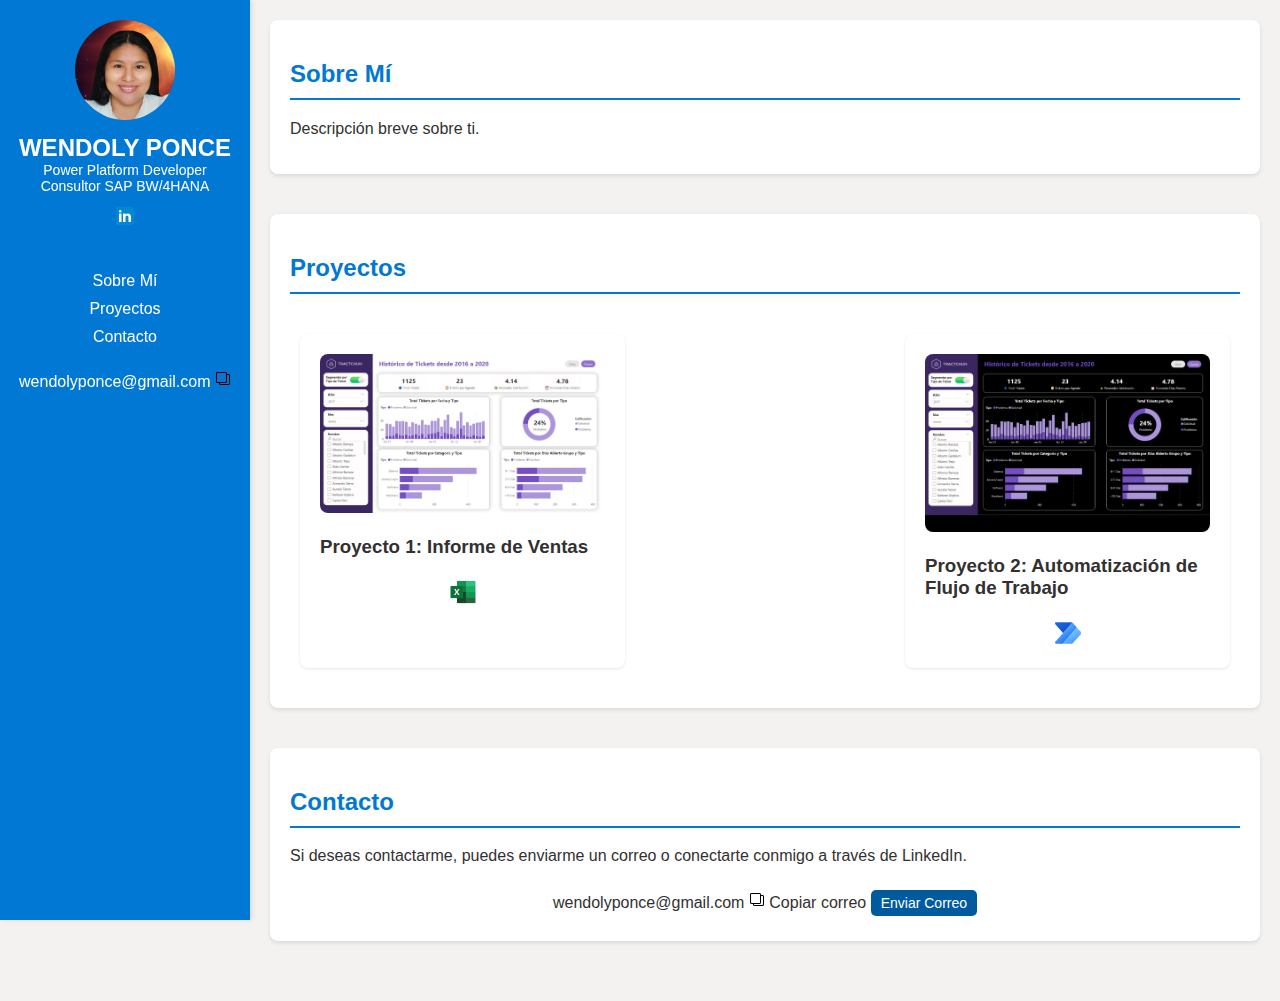
<file: index.html>
<!DOCTYPE html>
<html lang="es">
<head>
    <meta charset="UTF-8">
    <meta name="viewport" content="width=device-width, initial-scale=1.0">
    <title>Mi Portafolio</title>
    <link rel="stylesheet" href="css/styles.css">
</head>
<body>
    <div class="sidebar">
        <div class="profile">
            <img src="img/perfil.jpg" alt="WENDOLY PONCE">
            <h2>WENDOLY PONCE</h2>
            <h3>Power Platform Developer<br>Consultor SAP BW/4HANA</h3>
            <a href="https://www.linkedin.com/in/wendolyponce/" target="_blank">
                <img src="img/icons/linkedin.png" alt="LinkedIn">
            </a>
        </div>
        <nav>
            <a href="#about">Sobre Mí</a>
            <a href="#projects">Proyectos</a>
            <a href="#contact">Contacto</a>
            <div class="contact-info">
                <p>
                    <span id="email">wendolyponce@gmail.com</span>
                    <img src="img/icons/copy.png" id="copyEmailIcon" alt="Copiar" title="Copiar" class="tooltip">
                </p>
            </div>
        </nav>
    </div>
    <div class="content">
        <div id="about" class="section">
            <h2>Sobre Mí</h2>
            <p>Descripción breve sobre ti.</p>
        </div>
        <div id="projects" class="section">
            <h2>Proyectos</h2>
            <div class="projects">
                <!-- Proyecto 1 -->
                <div class="project">
                    <img src="img/proyectos/proyecto1.jpg" alt="Proyecto 1">
                    <h3>Proyecto 1: Informe de Ventas</h3>
                    <div class="technologies">
                        <img src="img/icons/excel.png" alt="Excel">
                    </div>
                </div>
                <!-- Proyecto 2 -->
                <div class="project">
                    <img src="img/proyectos/proyecto2.jpg" alt="Proyecto 2">
                    <h3>Proyecto 2: Automatización de Flujo de Trabajo</h3>
                    <div class="technologies">
                        <img src="img/icons/power-automate.png" alt="Power Automate">
                    </div>
                </div>
                <!-- Agrega más proyectos aquí -->
            </div>
        </div>
        <div id="contact" class="section">
            <h2>Contacto</h2>
            <p>Si deseas contactarme, puedes enviarme un correo o conectarte conmigo a través de LinkedIn.</p>
            <div class="contact-info">
                <p>
                    <span id="email-contact">wendolyponce@gmail.com</span>
                    <img src="img/icons/copy.png" id="copyEmailIconContact" alt="Copiar" title="Copiar" class="tooltip">
                    <span class="tooltiptext" id="tooltipTextContact">Copiar correo</span>
                </p>
                <button onclick="sendEmail()">Enviar Correo</button>
            </div>
        </div>
    </div>
    <script src="js/scripts.js"></script>
</body>
</html>
</file>
<file: css/styles.css>
body {
    font-family: 'Segoe UI', Tahoma, Geneva, Verdana, sans-serif;
    margin: 0;
    padding: 0;
    background-color: #f3f2f1;
    color: #323130;
    display: flex;
}

.sidebar {
    background-color: #0078d4;
    color: white;
    width: 250px;
    height: 100vh;
    position: fixed;
    display: flex;
    flex-direction: column;
    align-items: center;
    padding-top: 20px;
    box-shadow: 2px 0 5px rgba(0, 0, 0, 0.1);
}

.profile {
    text-align: center;
}

.profile img {
    width: 100px;
    height: 100px;
    border-radius: 50%;
    margin-bottom: 10px;
}

.profile h2, .profile h3 {
    margin: 0;
    padding: 0;
}

.profile h3 {
    font-size: 14px;
    font-weight: normal;
}

.profile a {
    display: inline-block;
    margin-top: 10px;
}

.profile a img {
    width: 24px;
    height: 24px;
}

nav {
    margin-top: 20px;
    text-align: center;
}

nav a {
    color: white;
    margin: 10px 0;
    text-decoration: none;
    font-weight: 500;
    display: block;
}

nav a:hover {
    text-decoration: underline;
}

.contact-info {
    margin-top: 20px;
    text-align: center;
}

.contact-info p {
    margin: 5px 0;
    position: relative;
    display: inline-block;
}

.contact-info button {
    margin: 5px 0;
    padding: 5px 10px;
    font-size: 14px;
    cursor: pointer;
    border: none;
    border-radius: 5px;
    background-color: #005a9e;
    color: white;
    transition: background-color 0.3s;
}

.contact-info button:hover {
    background-color: #00407a;
}

.content {
    margin-left: 250px;
    padding: 20px;
    width: calc(100% - 250px);
}

.section {
    margin-bottom: 40px;
    padding: 20px;
    background-color: white;
    box-shadow: 0 2px 4px rgba(0, 0, 0, 0.1);
    border-radius: 8px;
}

.section h2 {
    color: #0078d4;
    border-bottom: 2px solid #0078d4;
    padding-bottom: 10px;
}

.projects {
    display: flex;
    flex-wrap: wrap;
    justify-content: space-between;
}

.project {
    background: white;
    margin: 20px 10px;
    padding: 20px;
    border-radius: 8px;
    box-shadow: 0 1px 3px rgba(0, 0, 0, 0.1);
    width: 30%;
}

.project img {
    width: 100%;
    border-radius: 8px;
}

.project .technologies {
    margin-top: 10px;
    display: flex;
    justify-content: center;
}

.project .technologies img {
    width: 30px;
    height: 30px;
    margin: 0 5px;
}

/* Tooltip */
.tooltip {
    position: relative;
    cursor: pointer;
}

.tooltip .tooltiptext {
    visibility: hidden;
    width: 120px;
    background-color: #0078d4;
    color: #fff;
    text-align: center;
    border-radius: 5px;
    padding: 5px;
    position: absolute;
    z-index: 1;
    bottom: 150%;
    left: 50%;
    margin-left: -60px;
    opacity: 0;
    transition: opacity 0.3s;
}

.tooltip:hover .tooltiptext {
    visibility: visible;
    opacity: 1;
}

/* Responsive Design */
@media (max-width: 768px) {
    .sidebar {
        width: 200px;
    }
    
    .content {
        margin-left: 200px;
        width: calc(100% - 200px);
    }
    
    .project {
        width: 45%;
    }
}

@media (max-width: 480px) {
    .sidebar {
        width: 100px;
    }

    .profile img {
        width: 50px;
        height: 50px;
    }

    .profile h2 {
        font-size: 14px;
    }

    .profile h3 {
        font-size: 10px;
    }

    .profile a img {
        width: 16px;
        height: 16px;
    }

    nav a {
        font-size: 12px;
    }

    .contact-info button {
        font-size: 10px;
    }

    .content {
        margin-left: 100px;
        width: calc(100% - 100px);
    }

    .project {
        width: 100%;
    }
}
</file>
